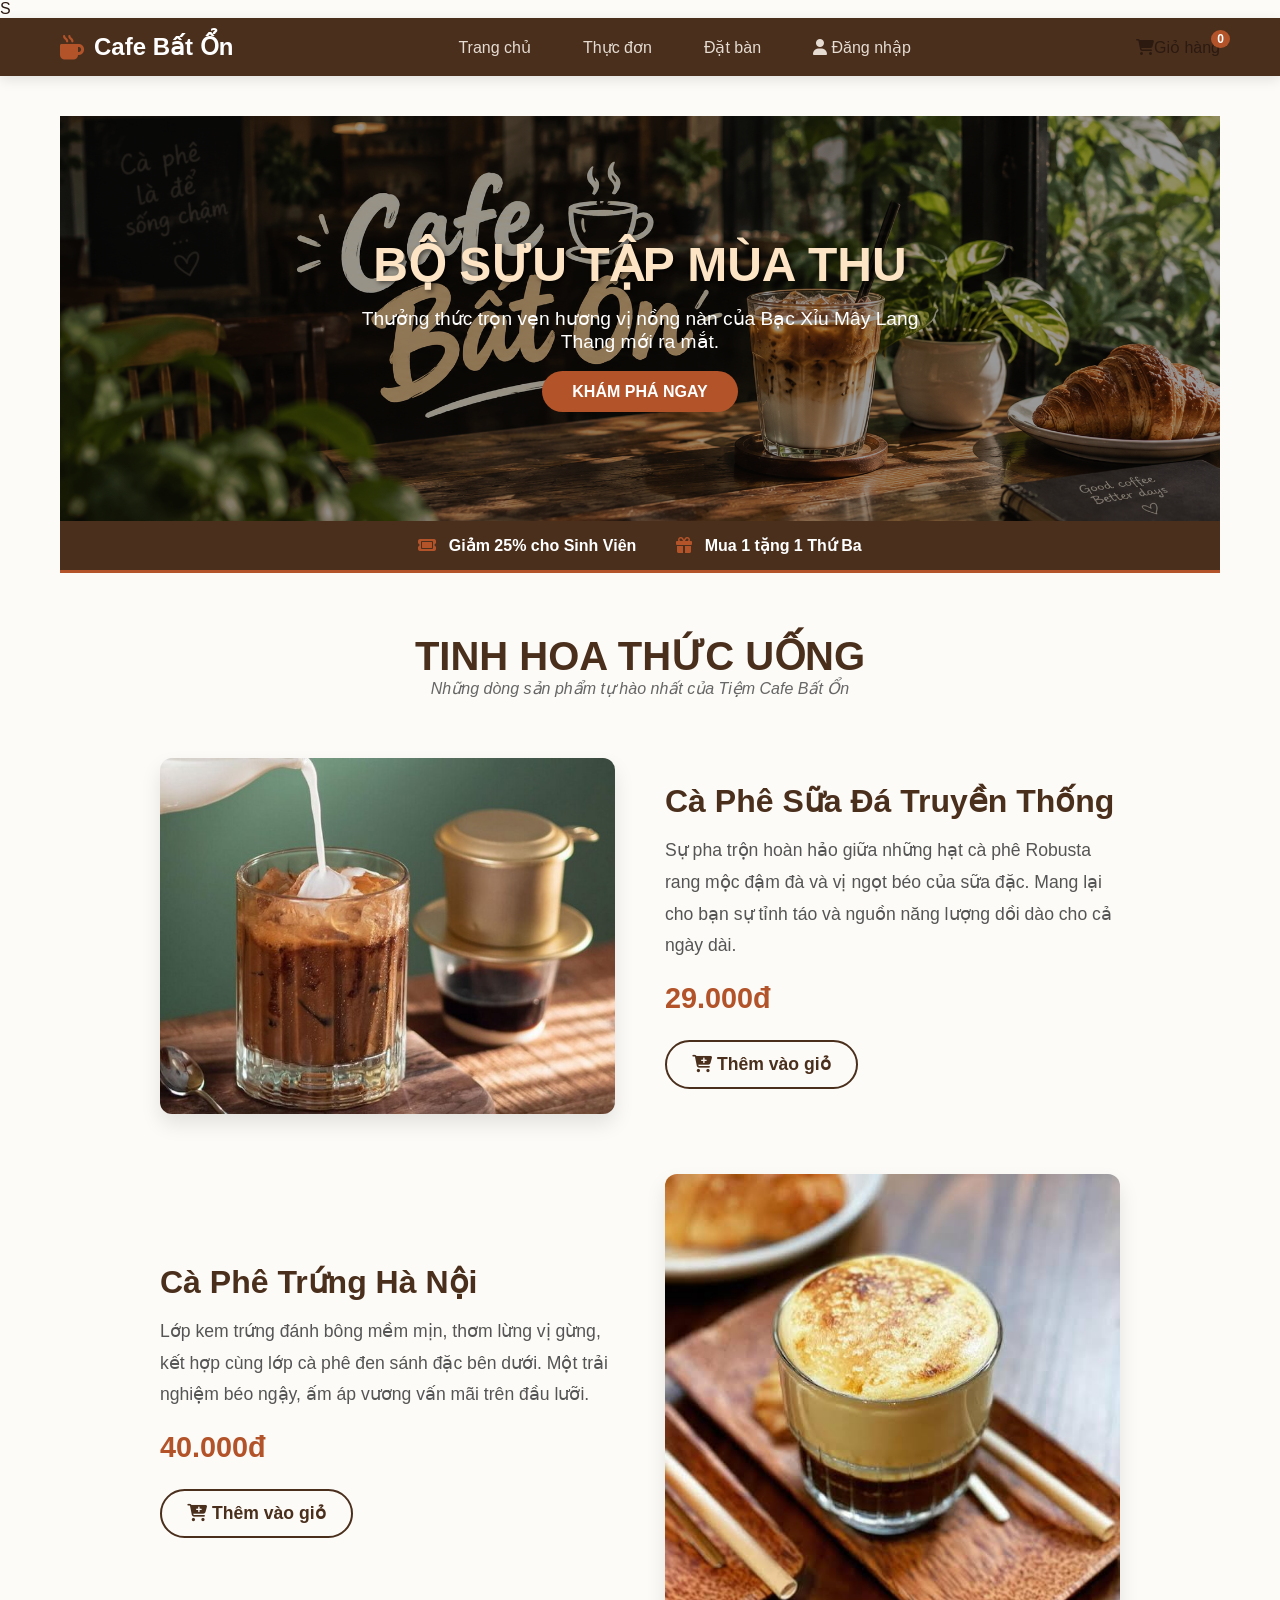
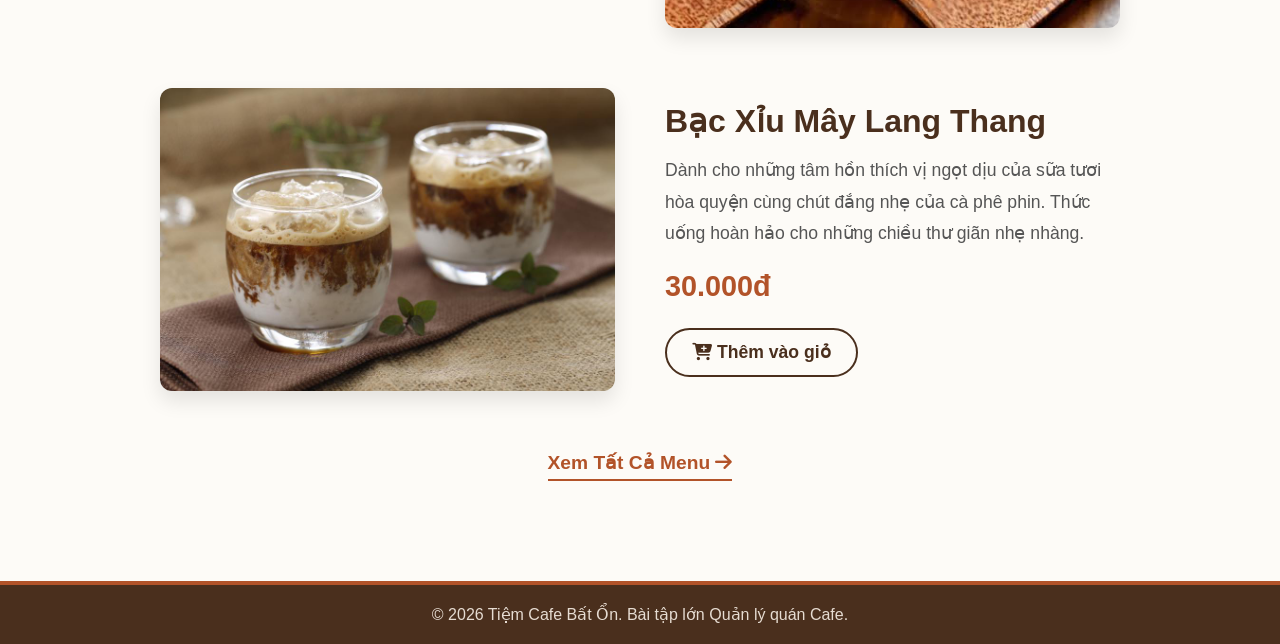
<file: index.html>
S<!DOCTYPE html>
<html lang="vi">
<head>
    <meta charset="UTF-8">
    <meta name="viewport" content="width=device-width, initial-scale=1.0">
    <!-- Đổi tiêu đề cho phù hợp với trang của bạn (VD: Giỏ Hàng - Cafe Bất Ổn) -->
    <title>Trang Của Bạn - Tiệm Cafe Bất Ổn</title>
    
    <!-- Link nhúng icon -->
    <link rel="stylesheet" href="https://cdnjs.cloudflare.com/ajax/libs/font-awesome/6.4.0/css/all.min.css">
    
    <!-- Link file CSS giao diện chung -->
    <link rel="stylesheet" href="css/style.css">
</head>
<body>

   <!-- Cập nhật lại thanh Header cho CẢ 4 TRANG CŨ -->
<header>
    <div class="navbar">
        <a href="index.html" class="logo">
            <i class="fa-solid fa-mug-hot"></i> Cafe Bất Ổn
        </a>
        <nav>
            <ul class="nav-links">
                <li><a href="index.html">Trang chủ</a></li>
                <li><a href="menu.html">Thực đơn</a></li>
                <li><a href="reservation.html">Đặt bàn</a></li>
                <li><a href="login.html"><i class="fa-solid fa-user"></i> Đăng nhập</a></li>
            </ul>
        </nav>
        <div class="cart-icon" onclick="window.location.href='cart.html'">
            <i class="fa-solid fa-cart-shopping"></i> Giỏ hàng 
            <span id="cart-badge" class="cart-badge">0</span>
        </div>
    </div>
</header>
    <main>
        <section class="home-banner showcase-banner">
            <div class="banner-content">
                <h1>BỘ SƯU TẬP MÙA THU</h1>
                <p>Thưởng thức trọn vẹn hương vị nồng nàn của Bạc Xỉu Mây Lang Thang mới ra mắt.</p>
                <a href="menu.html" class="btn-primary">Khám phá ngay</a>
            </div>
        </section>

        <!-- Phần Khuyến Mãi (Giữ lại để đúng yêu cầu đề bài nhưng thiết kế gọn hơn) -->
        <section class="home-promotions mini-promo">
            <div class="promo-container">
                <div class="promo-item">
                    <i class="fa-solid fa-ticket"></i> Giảm 25% cho Sinh Viên
                </div>
                <div class="promo-item">
                    <i class="fa-solid fa-gift"></i> Mua 1 tặng 1 Thứ Ba
                </div>
            </div>
        </section>

        <!-- KHOẢNG KHÔNG GIAN DÀNH RIÊNG ĐỂ GIỚI THIỆU SẢN PHẨM -->
        <section class="home-showcase">
            <div class="section-title">
                <h2>Tinh Hoa Thức Uống</h2>
                <p>Những dòng sản phẩm tự hào nhất của Tiệm Cafe Bất Ổn</p>
            </div>

            <!-- Sản phẩm 1 -->
            <div class="showcase-row">
                <div class="showcase-img">
                    <img src="images/caphesua.jpg" alt="Cà Phê Sữa Đá">
                </div>
                <div class="showcase-info">
                    <h3>Cà Phê Sữa Đá Truyền Thống</h3>
                    <p class="desc">Sự pha trộn hoàn hảo giữa những hạt cà phê Robusta rang mộc đậm đà và vị ngọt béo của sữa đặc. Mang lại cho bạn sự tỉnh táo và nguồn năng lượng dồi dào cho cả ngày dài.</p>
                    <p class="price">29.000đ</p>
                    <button class="btn-add-cart" onclick="alert('Đã thêm Cà Phê Sữa Đá!')">
                        <i class="fa-solid fa-cart-plus"></i> Thêm vào giỏ
                    </button>
                </div>
            </div>

            <!-- Sản phẩm 2 (Đảo ngược vị trí ảnh và chữ cho đẹp mắt) -->
            <div class="showcase-row reverse">
                <div class="showcase-img">
                    <img src="images/caphetrung.jpg" alt="Cà Phê Trứng Hà Nội">
                </div>
                <div class="showcase-info">
                    <h3>Cà Phê Trứng Hà Nội</h3>
                    <p class="desc">Lớp kem trứng đánh bông mềm mịn, thơm lừng vị gừng, kết hợp cùng lớp cà phê đen sánh đặc bên dưới. Một trải nghiệm béo ngậy, ấm áp vương vấn mãi trên đầu lưỡi.</p>
                    <p class="price">40.000đ</p>
                    <button class="btn-add-cart" onclick="alert('Đã thêm Cà Phê Trứng!')">
                        <i class="fa-solid fa-cart-plus"></i> Thêm vào giỏ
                    </button>
                </div>
            </div>

            <!-- Sản phẩm 3 -->
            <div class="showcase-row">
                <div class="showcase-img">
                    <img src="images/bacxiu.jpg" alt="Bạc Xỉu Mây Lang Thang">
                </div>
                <div class="showcase-info">
                    <h3>Bạc Xỉu Mây Lang Thang</h3>
                    <p class="desc">Dành cho những tâm hồn thích vị ngọt dịu của sữa tươi hòa quyện cùng chút đắng nhẹ của cà phê phin. Thức uống hoàn hảo cho những chiều thư giãn nhẹ nhàng.</p>
                    <p class="price">30.000đ</p>
                    <button class="btn-add-cart" onclick="alert('Đã thêm Bạc Xỉu!')">
                        <i class="fa-solid fa-cart-plus"></i> Thêm vào giỏ
                    </button>
                </div>
            </div>
            
            <div style="text-align: center; margin-top: 40px;">
                <a href="menu.html" class="btn-outline">Xem Tất Cả Menu <i class="fa-solid fa-arrow-right"></i></a>
            </div>
        </section>

    <!-- ================= KHU VỰC LÀM VIỆC CỦA TỪNG NGƯỜI ================= -->
    <!-- MỌI NGƯỜI VIẾT CODE HTML CỦA MÌNH VÀO TRONG THẺ MAIN NÀY NHÉ -->
    

    </main>
    <!-- ================= KẾT THÚC KHU VỰC LÀM VIỆC ================= -->


    <!-- ================= FOOTER DÙNG CHUNG (KHÔNG SỬA) ================= -->
    <footer>
        <p>&copy; 2026 Tiệm Cafe Bất Ổn. Bài tập lớn Quản lý quán Cafe.</p>
    </footer>

    <!-- Link file Javascript chung (Bắt buộc để ở cuối thẻ body) -->
    <script src="js/main.js"></script>
</body>
</html>
</file>
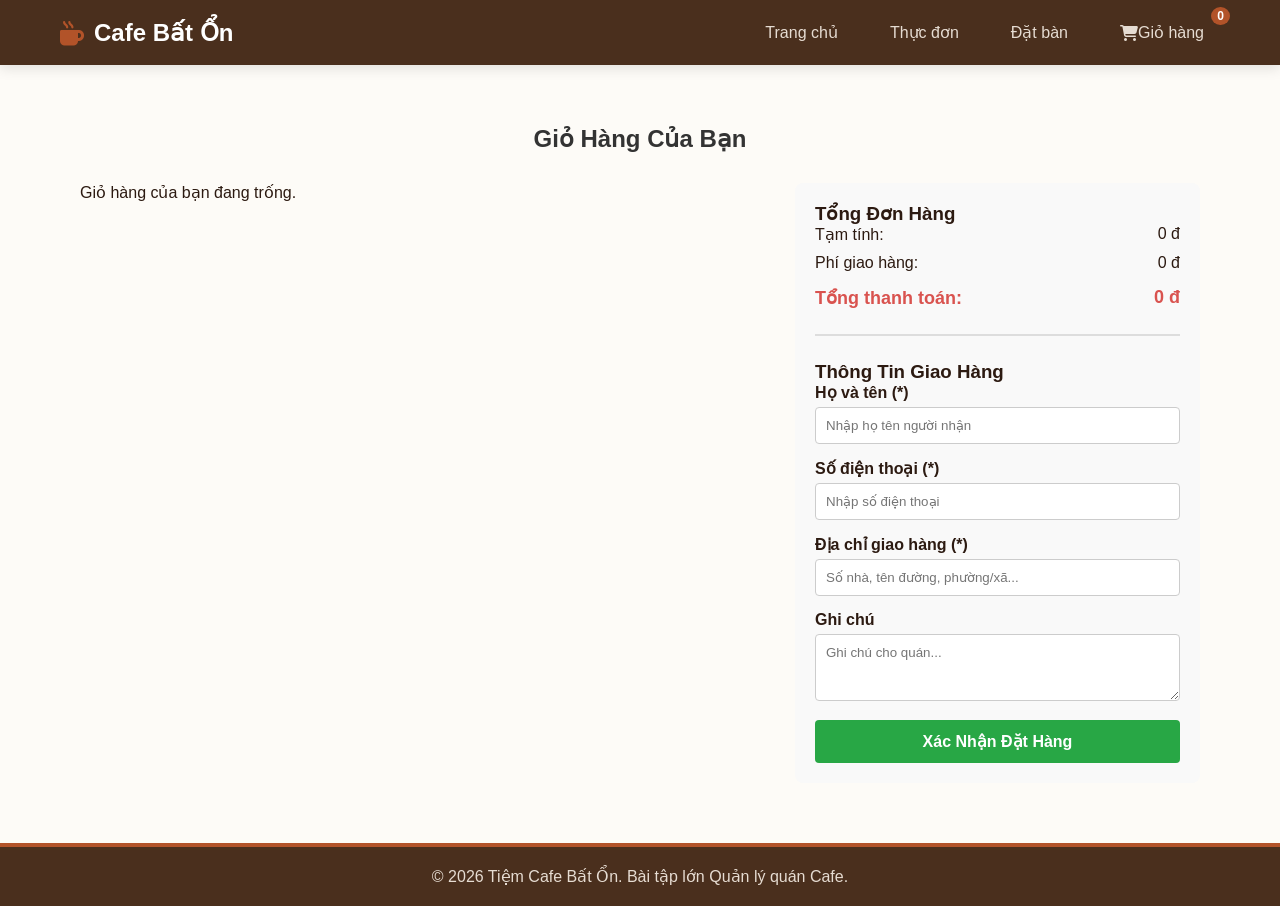
<file: cart.html>
<!DOCTYPE html>
<html lang="vi">
<head>
    <meta charset="UTF-8">
    <meta name="viewport" content="width=device-width, initial-scale=1.0">
    <!-- Đổi tiêu đề cho phù hợp với trang của bạn (VD: Giỏ Hàng - Cafe Bất Ổn) -->
    <title>Giỏ hàng - Tiệm Cafe Bất Ổn</title>
    
    <!-- Link nhúng icon -->
    <link rel="stylesheet" href="https://cdnjs.cloudflare.com/ajax/libs/font-awesome/6.4.0/css/all.min.css">
    
    <!-- Link file CSS giao diện chung -->
    <link rel="stylesheet" href="css/style.css">
</head>
<body>

    <!-- ================= HEADER DÙNG CHUNG ================= -->
    <header>
        <div class="navbar">
            <a href="index.html" class="logo">
                <i class="fa-solid fa-mug-hot"></i> Cafe Bất Ổn
            </a>
            <nav>
                <ul class="nav-links">
                    <li><a href="index.html">Trang chủ</a></li>
                    <li><a href="menu.html">Thực đơn</a></li>
                    <li><a href="reservation.html">Đặt bàn</a></li>
        
                    <li>
                        <a href="cart.html" class="cart-icon">
                            <i class="fa-solid fa-cart-shopping"></i> Giỏ hàng 
                            <span id="cart-badge" class="cart-badge">0</span>
                        </a>
                    </li>
                </ul>
            </nav>
        </div>
    </header>

    <!-- ================= KHU VỰC LÀM VIỆC CỦA TỪNG NGƯỜI ================= -->
    <!-- MỌI NGƯỜI VIẾT CODE HTML CỦA MÌNH VÀO TRONG THẺ MAIN NÀY NHÉ -->
    <main>
        <div class="cart-page-wrapper">
    <h2 class="cart-title">Giỏ Hàng Của Bạn</h2>
    
    <div class="cart-layout">
        <!-- Cột trái: Danh sách sản phẩm -->
        <div class="cart-items-section">
            <div id="cart-items-container">
                <!-- JS sẽ render sản phẩm vào đây -->
            </div>
            <button id="btn-clear-cart" class="btn-danger" style="display: none;" onclick="clearCart()">Xóa toàn bộ giỏ hàng</button>
        </div>

        <!-- Cột phải: Tổng tiền & Form thanh toán -->
        <div class="checkout-section">
            <div class="order-summary">
                <h3>Tổng Đơn Hàng</h3>
                <div class="summary-row">
                    <span>Tạm tính:</span>
                    <span id="subtotal-price">0 đ</span>
                </div>
                <div class="summary-row">
                    <span>Phí giao hàng:</span>
                    <span id="shipping-fee">0 đ</span>
                </div>
                <div class="summary-row total-row">
                    <span>Tổng thanh toán:</span>
                    <span id="final-total">0 đ</span>
                </div>
            </div>

            <div class="checkout-form-container">
                <h3>Thông Tin Giao Hàng</h3>
                <!-- Form thanh toán yêu cầu validate -->
                <form id="checkout-form">
                    <div class="form-group">
                        <label for="cus-name">Họ và tên (*)</label>
                        <input type="text" id="cus-name" placeholder="Nhập họ tên người nhận">
                        <small class="error-text" id="err-name"></small>
                    </div>
                    <div class="form-group">
                        <label for="cus-phone">Số điện thoại (*)</label>
                        <input type="tel" id="cus-phone" placeholder="Nhập số điện thoại">
                        <small class="error-text" id="err-phone"></small>
                    </div>
                    <div class="form-group">
                        <label for="cus-address">Địa chỉ giao hàng (*)</label>
                        <input type="text" id="cus-address" placeholder="Số nhà, tên đường, phường/xã...">
                        <small class="error-text" id="err-address"></small>
                    </div>
                    <div class="form-group">
                        <label for="cus-note">Ghi chú</label>
                        <textarea id="cus-note" rows="3" placeholder="Ghi chú cho quán..."></textarea>
                    </div>
                    <button type="submit" class="btn-submit-order">Xác Nhận Đặt Hàng</button>
                </form>
            </div>
        </div>
    </div>
</div>
    </main>
    <!-- ================= KẾT THÚC KHU VỰC LÀM VIỆC ================= -->


    <!-- ================= FOOTER DÙNG CHUNG (KHÔNG SỬA) ================= -->
    <footer>
        <p>&copy; 2026 Tiệm Cafe Bất Ổn. Bài tập lớn Quản lý quán Cafe.</p>
    </footer>

    <!-- Link file Javascript chung (Bắt buộc để ở cuối thẻ body) -->
   <script src="js/main.js"></script>
</body>
</html>
</file>
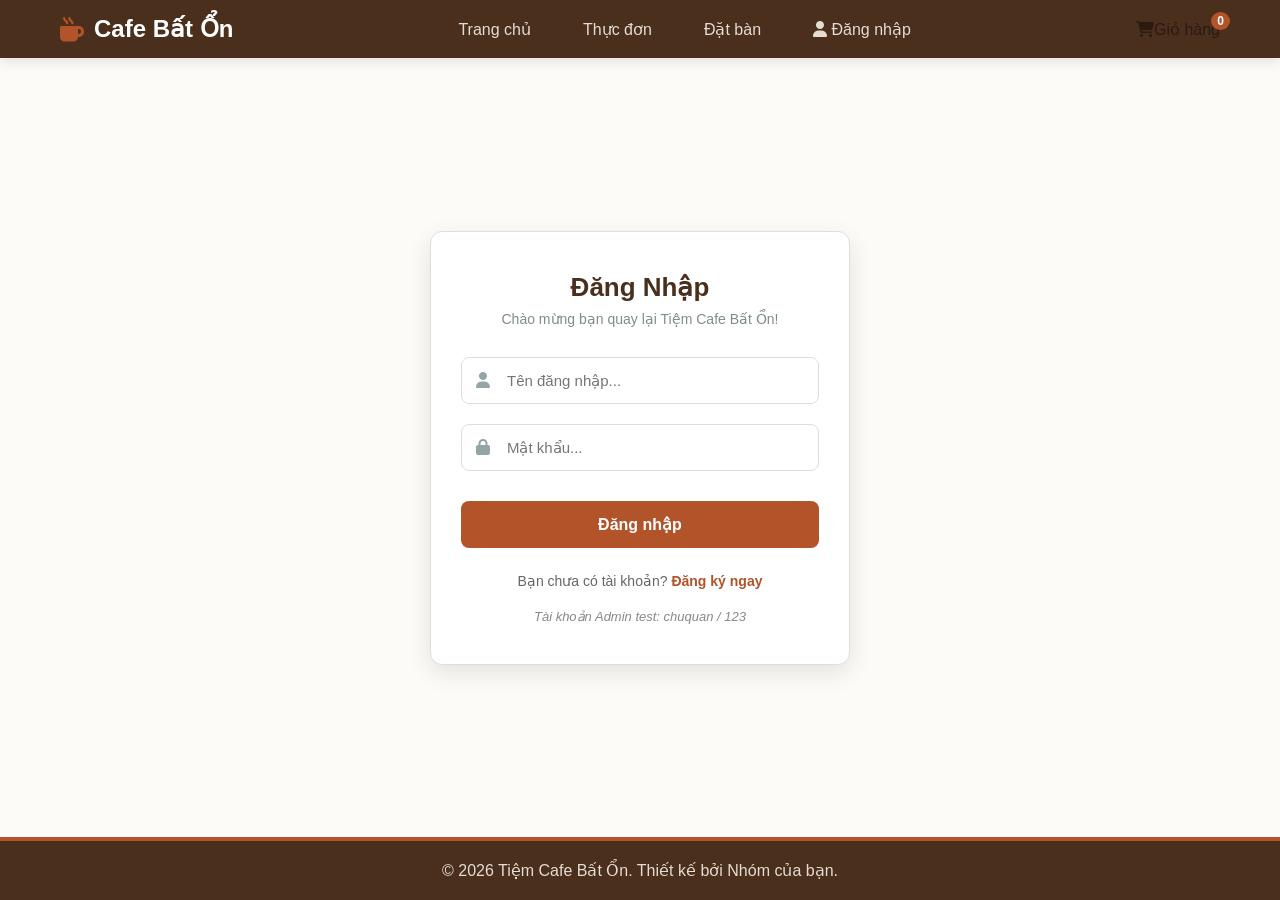
<file: login.html>
<!DOCTYPE html>
<html lang="vi">
<head>
    <meta charset="UTF-8">
    <meta name="viewport" content="width=device-width, initial-scale=1.0">
    <title>Đăng nhập-Tiệm Cafe Bất Ổn</title>
    
    <!-- Nhúng thư viện Icon (FontAwesome) -->
    <link rel="stylesheet" href="https://cdnjs.cloudflare.com/ajax/libs/font-awesome/6.4.0/css/all.min.css">
    
    <!-- Nhúng file CSS của nhóm (Cực kỳ quan trọng) -->
    <link rel="stylesheet" href="css/style.css">
</head>
<body>

    <!-- Cập nhật lại thanh Header cho CẢ 4 TRANG CŨ -->
<header>
    <div class="navbar">
        <a href="index.html" class="logo">
            <i class="fa-solid fa-mug-hot"></i> Cafe Bất Ổn
        </a>
        <nav>
            <ul class="nav-links">
                <li><a href="index.html">Trang chủ</a></li>
                <li><a href="menu.html">Thực đơn</a></li>
                <li><a href="reservation.html">Đặt bàn</a></li>
                <li><a href="login.html"><i class="fa-solid fa-user"></i> Đăng nhập</a></li>
            </ul>
        </nav>
        <div class="cart-icon" onclick="window.location.href='cart.html'">
            <i class="fa-solid fa-cart-shopping"></i> Giỏ hàng 
            <span id="cart-badge" class="cart-badge">0</span>
        </div>
    </div>
</header>
    <!-- ================= NỘI DUNG CHÍNH (CÁC BẠN SẼ CODE VÀO ĐÂY) ================= -->
     <main class="login-wrapper">
        <div class="login-auth-container">
            
            <!-- FORM ĐĂNG NHẬP -->
            <div id="form-login" class="login-auth-form active">
                <div class="login-auth-header">
                    <h2>Đăng Nhập</h2>
                    <p>Chào mừng bạn quay lại Tiệm Cafe Bất Ổn!</p>
                </div>
                <form id="loginForm">
                    <div class="login-input-group">
                        <i class="fa-solid fa-user"></i>
                        <input type="text" id="loginUsername" placeholder="Tên đăng nhập..." required>
                    </div>
                    <div class="login-input-group">
                        <i class="fa-solid fa-lock"></i>
                        <input type="password" id="loginPassword" placeholder="Mật khẩu..." required>
                    </div>
                    <button type="submit" class="login-btn-auth">Đăng nhập</button>
                    
                    <div class="login-auth-switch">
                        <span>Bạn chưa có tài khoản? </span>
                        <a href="#" id="switchToRegister">Đăng ký ngay</a>
                    </div>
                </form>
                
                <!-- Gợi ý test cho hội đồng chấm điểm -->
                <div style="margin-top:20px; font-size: 13px; color: #888; text-align:center;">
                    <i>Tài khoản Admin test: chuquan / 123</i>
                </div>
            </div>

            <!-- FORM ĐĂNG KÝ (Mặc định ẩn) -->
            <div id="form-register" class="login-auth-form" style="display: none;">
                <div class="login-auth-header">
                    <h2>Đăng Ký Mới</h2>
                    <p>Tạo tài khoản để đặt bàn và tích điểm</p>
                </div>
                <form id="registerForm">
                    <div class="login-input-group">
                        <i class="fa-solid fa-address-card"></i>
                        <input type="text" id="regFullName" placeholder="Họ và tên..." required>
                    </div>
                    <div class="login-input-group">
                        <i class="fa-solid fa-user"></i>
                        <input type="text" id="regUsername" placeholder="Tên đăng nhập..." required>
                    </div>
                    <div class="login-input-group">
                        <i class=" fa-solid fa-lock"></i>
                        <input type="password" id="regPassword" placeholder="Mật khẩu..." required>
                    </div>
                    <button type="submit" class="login-btn-auth">Tạo tài khoản</button>

                    <div class="login-auth-switch">
                        <span>Đã có tài khoản? </span>
                        <a href="#" id="switchToLogin">Đăng nhập</a>
                    </div>
                </form>
            </div>

        </div>

    </main>

    <!-- ================= CHÂN TRANG (DÙNG CHUNG) ================= -->
    <footer class="global-footer">
        <div class="footer-content">
            <p>&copy; 2026 Tiệm Cafe Bất Ổn. Thiết kế bởi Nhóm của bạn.</p>
        </div>
    </footer>

    <!-- Nhúng file Javascript của nhóm -->
    <script src="js/main.js"></script>
</body>
</html>
</file>
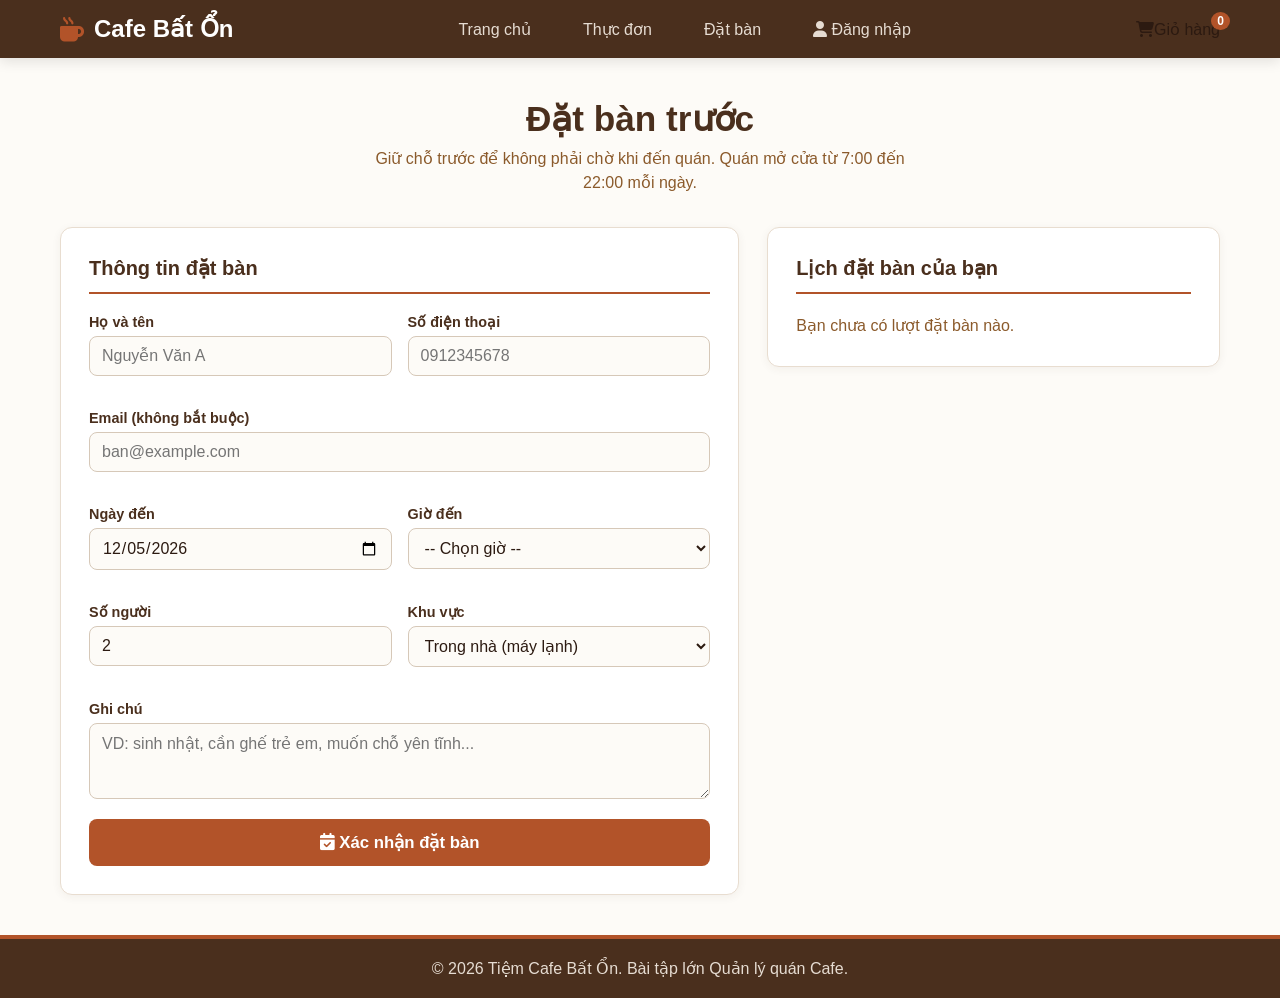
<file: reservation.html>
<!DOCTYPE html>
<html lang="vi">
<head>
    <meta charset="UTF-8">
    <meta name="viewport" content="width=device-width, initial-scale=1.0">
    <title>Đặt Bàn - Tiệm Cafe Bất Ổn</title>

    <!-- Link nhúng icon -->
    <link rel="stylesheet" href="https://cdnjs.cloudflare.com/ajax/libs/font-awesome/6.4.0/css/all.min.css">

    <!-- Link file CSS giao diện chung -->
    <link rel="stylesheet" href="css/style.css">
</head>
<body>

    <!-- Cập nhật lại thanh Header cho CẢ 4 TRANG CŨ -->
<header>
    <div class="navbar">
        <a href="index.html" class="logo">
            <i class="fa-solid fa-mug-hot"></i> Cafe Bất Ổn
        </a>
        <nav>
            <ul class="nav-links">
                <li><a href="index.html">Trang chủ</a></li>
                <li><a href="menu.html">Thực đơn</a></li>
                <li><a href="reservation.html">Đặt bàn</a></li>
                <li><a href="login.html"><i class="fa-solid fa-user"></i> Đăng nhập</a></li>
            </ul>
        </nav>
        <div class="cart-icon" onclick="window.location.href='cart.html'">
            <i class="fa-solid fa-cart-shopping"></i> Giỏ hàng 
            <span id="cart-badge" class="cart-badge">0</span>
        </div>
    </div>
</header>

    <!-- ================= KHU VỰC LÀM VIỆC: TRANG ĐẶT BÀN ================= -->
    <main>
        <div class="rsv-intro">
            <h1>Đặt bàn trước</h1>
            <p>Giữ chỗ trước để không phải chờ khi đến quán. Quán mở cửa từ 7:00 đến 22:00 mỗi ngày.</p>
        </div>

        <div class="rsv-layout">
            <!-- Form đặt bàn -->
            <section class="rsv-card">
                <h2>Thông tin đặt bàn</h2>

                <form id="reservation-form" novalidate>
                    <div class="rsv-row">
                        <div class="rsv-field">
                            <label for="rsv-name">Họ và tên</label>
                            <input type="text" id="rsv-name" name="name" placeholder="Nguyễn Văn A" autocomplete="name">
                            <small class="rsv-error" id="err-name"></small>
                        </div>
                        <div class="rsv-field">
                            <label for="rsv-phone">Số điện thoại</label>
                            <input type="tel" id="rsv-phone" name="phone" placeholder="0912345678" autocomplete="tel">
                            <small class="rsv-error" id="err-phone"></small>
                        </div>
                    </div>

                    <div class="rsv-field">
                        <label for="rsv-email">Email (không bắt buộc)</label>
                        <input type="email" id="rsv-email" name="email" placeholder="ban@example.com" autocomplete="email">
                        <small class="rsv-error" id="err-email"></small>
                    </div>

                    <div class="rsv-row">
                        <div class="rsv-field">
                            <label for="rsv-date">Ngày đến</label>
                            <input type="date" id="rsv-date" name="date">
                            <small class="rsv-error" id="err-date"></small>
                        </div>
                        <div class="rsv-field">
                            <label for="rsv-time">Giờ đến</label>
                            <select id="rsv-time" name="time">
                                <option value="">-- Chọn giờ --</option>
                            </select>
                            <small class="rsv-error" id="err-time"></small>
                        </div>
                    </div>

                    <div class="rsv-row">
                        <div class="rsv-field">
                            <label for="rsv-guests">Số người</label>
                            <input type="number" id="rsv-guests" name="guests" min="1" max="20" value="2">
                            <small class="rsv-error" id="err-guests"></small>
                        </div>
                        <div class="rsv-field">
                            <label for="rsv-area">Khu vực</label>
                            <select id="rsv-area" name="area">
                                <option value="Trong nhà">Trong nhà (máy lạnh)</option>
                                <option value="Ngoài trời">Ngoài trời / sân vườn</option>
                                <option value="Phòng riêng">Phòng riêng (từ 6 người)</option>
                            </select>
                            <small class="rsv-error" id="err-area"></small>
                        </div>
                    </div>

                    <div class="rsv-field">
                        <label for="rsv-note">Ghi chú</label>
                        <textarea id="rsv-note" name="note" rows="3" placeholder="VD: sinh nhật, cần ghế trẻ em, muốn chỗ yên tĩnh..."></textarea>
                    </div>

                    <button type="submit" class="rsv-btn">
                        <i class="fa-solid fa-calendar-check"></i> Xác nhận đặt bàn
                    </button>
                </form>

                <!-- Thông báo thành công (ẩn cho đến khi đặt xong) -->
                <div id="rsv-success" class="rsv-success" hidden>
                    <i class="fa-solid fa-circle-check"></i>
                    <div>
                        <strong>Đặt bàn thành công!</strong>
                        <p id="rsv-success-text"></p>
                    </div>
                </div>
            </section>

            <!-- Danh sách các lượt đặt bàn đã tạo -->
            <aside class="rsv-card">
                <h2>Lịch đặt bàn của bạn</h2>
                <p id="rsv-empty" class="rsv-empty">Bạn chưa có lượt đặt bàn nào.</p>
                <ul id="rsv-list" class="rsv-list"></ul>
            </aside>
        </div>
    </main>
    <!-- ================= KẾT THÚC KHU VỰC LÀM VIỆC ================= -->


    <!-- ================= FOOTER DÙNG CHUNG (KHÔNG SỬA) ================= -->
    <footer>
        <p>&copy; 2026 Tiệm Cafe Bất Ổn. Bài tập lớn Quản lý quán Cafe.</p>
    </footer>

    <!-- Link file Javascript chung (Bắt buộc để ở cuối thẻ body) -->
    <script src="js/main.js"></script>
</body>
</html>
</file>
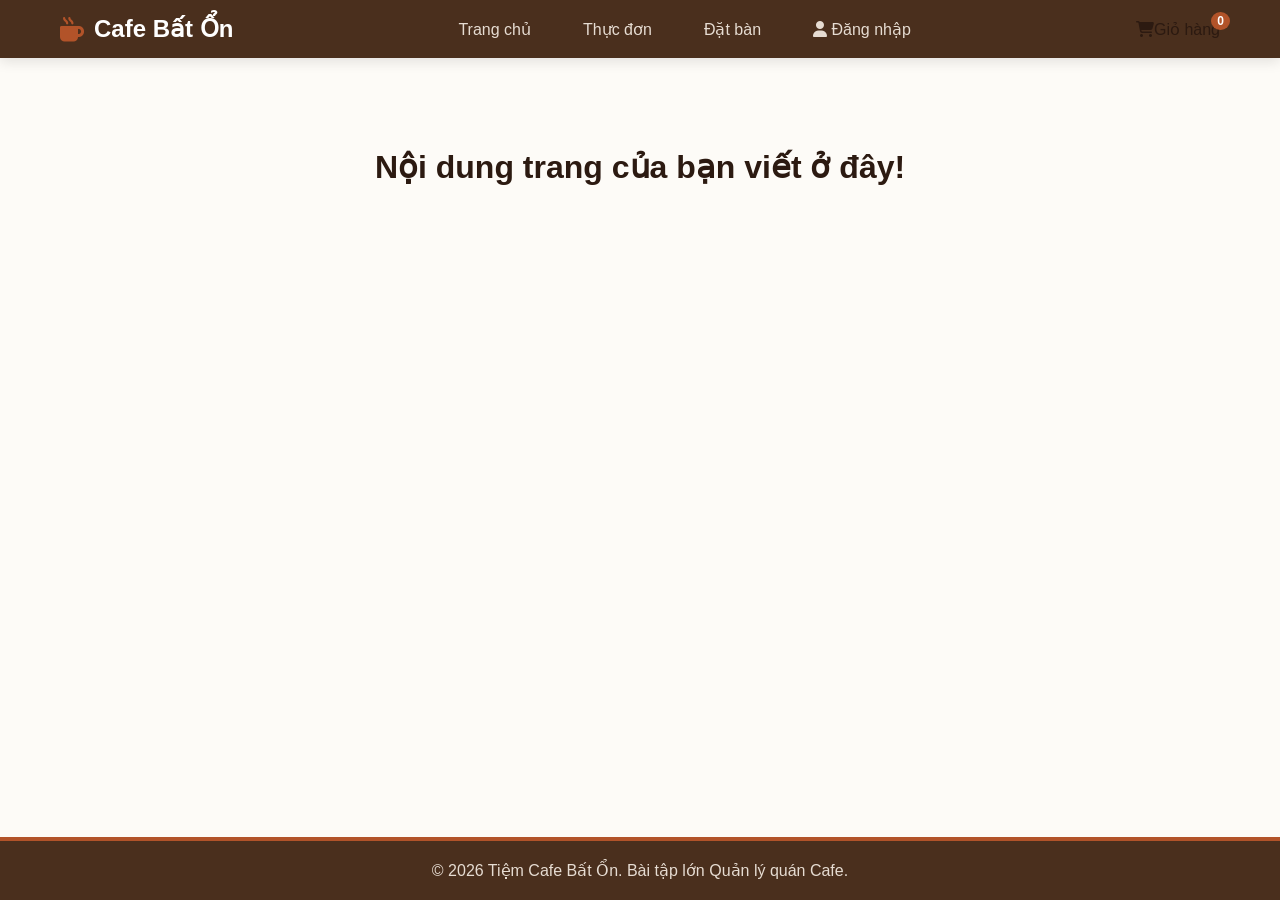
<file: template.html>
<!DOCTYPE html>
<html lang="vi">
<head>
    <meta charset="UTF-8">
    <meta name="viewport" content="width=device-width, initial-scale=1.0">
    <!-- Đổi tiêu đề cho phù hợp với trang của bạn (VD: Giỏ Hàng - Cafe Bất Ổn) -->
    <title>Trang Của Bạn - Tiệm Cafe Bất Ổn</title>
    
    <!-- Link nhúng icon -->
    <link rel="stylesheet" href="https://cdnjs.cloudflare.com/ajax/libs/font-awesome/6.4.0/css/all.min.css">
    
    <!-- Link file CSS giao diện chung -->
    <link rel="stylesheet" href="css/style.css">
</head>
<body>

    <!-- Cập nhật lại thanh Header cho CẢ 4 TRANG CŨ -->
<header>
    <div class="navbar">
        <a href="index.html" class="logo">
            <i class="fa-solid fa-mug-hot"></i> Cafe Bất Ổn
        </a>
        <nav>
            <ul class="nav-links">
                <li><a href="index.html">Trang chủ</a></li>
                <li><a href="menu.html">Thực đơn</a></li>
                <li><a href="reservation.html">Đặt bàn</a></li>
                <li><a href="login.html"><i class="fa-solid fa-user"></i> Đăng nhập</a></li>
            </ul>
        </nav>
        <div class="cart-icon" onclick="window.location.href='cart.html'">
            <i class="fa-solid fa-cart-shopping"></i> Giỏ hàng 
            <span id="cart-badge" class="cart-badge">0</span>
        </div>
    </div>
</header>
    <!-- ================= KHU VỰC LÀM VIỆC CỦA TỪNG NGƯỜI ================= -->
    <!-- MỌI NGƯỜI VIẾT CODE HTML CỦA MÌNH VÀO TRONG THẺ MAIN NÀY NHÉ -->
    <main>
        
        <h1 style="text-align: center; margin-top: 50px;">Nội dung trang của bạn viết ở đây!</h1>
        <!-- Xóa thẻ h1 này đi và bắt đầu thêm div, section, form, table... của bạn -->

    </main>
    <!-- ================= KẾT THÚC KHU VỰC LÀM VIỆC ================= -->


    <!-- ================= FOOTER DÙNG CHUNG (KHÔNG SỬA) ================= -->
    <footer>
        <p>&copy; 2026 Tiệm Cafe Bất Ổn. Bài tập lớn Quản lý quán Cafe.</p>
    </footer>

    <!-- Link file Javascript chung (Bắt buộc để ở cuối thẻ body) -->
    <script src="js/main.js"></script>
</body>
</html>
</file>
<file: css/style.css>
/* ================= 1. KHUNG CHUNG (DÙNG CHO TẤT CẢ CÁC TRANG) ================= */
:root {
    --primary-color: #4A2F1D;
    --secondary-color: #8B5A2B;
    --accent-color: #B25329;
    --bg-color: #FDFBF7;
    --text-dark: #2C1A11;
    --transition: all 0.3s ease;
}

* {
    margin: 0;
    padding: 0;
    box-sizing: border-box;
    font-family: 'Segoe UI', Arial, sans-serif;
}

body {
    background-color: var(--bg-color);
    color: var(--text-dark);
    display: flex;
    flex-direction: column;
    min-height: 100vh; 
}

header {
    background-color: var(--primary-color);
    position: sticky;
    top: 0;
    z-index: 1000;
    box-shadow: 0 4px 12px rgba(0, 0, 0, 0.1);
}

.navbar {
    max-width: 1200px;
    margin: 0 auto;
    padding: 15px 20px;
    display: flex;
    justify-content: space-between;
    align-items: center;
}

.logo {
    font-size: 1.5rem;
    font-weight: bold;
    color: #FFF;
    text-decoration: none;
    display: flex;
    align-items: center;
    gap: 10px;
}

.logo i { color: var(--accent-color); }

.nav-links {
    list-style: none;
    display: flex;
    gap: 20px;
    align-items: center;
}

.nav-links a {
    color: #E6DCD2;
    text-decoration: none;
    font-weight: 500;
    padding: 8px 16px;
    border-radius: 20px;
    transition: var(--transition);
}

.nav-links a:hover {
    color: #FFF;
    background-color: rgba(255, 255, 255, 0.1);
}

.cart-icon {
    position: relative;
    display: flex;
    align-items: center;
}

.cart-badge {
    background-color: var(--accent-color);
    color: white;
    font-size: 0.75rem;
    font-weight: bold;
    padding: 2px 6px;
    border-radius: 50%;
    position: absolute;
    top: -8px;
    right: -10px;
}

main {
    flex: 1;
    max-width: 1200px;
    width: 100%;
    margin: 0 auto;
    padding: 40px 20px;
}

footer {
    background-color: var(--primary-color);
    color: #E6DCD2;
    text-align: center;
    padding: 20px;
    border-top: 4px solid var(--accent-color);
}

@media (max-width: 768px) {
    .navbar { flex-direction: column; gap: 15px; }
    .nav-links { flex-wrap: wrap; justify-content: center; gap: 10px; }
}

/* ================= 2. CSS TRANG CHỦ (index.html) ================= */
.showcase-banner {
    background-image: url('../images/banner1.png'); 
    background-size: cover;
    background-position: center;
    padding: 120px 20px;
    text-align: center;
    position: relative;
}

.showcase-banner::before {
    content: "";
    position: absolute;
    top: 0; left: 0; right: 0; bottom: 0;
    background: rgba(0, 0, 0, 0.4);
}

.banner-content {
    position: relative;
    z-index: 1;
    color: white;
    max-width: 600px;
    margin: 0 auto;
}

.banner-content h1 {
    font-size: 3rem;
    color: #fce4c4;
    text-transform: uppercase;
    margin-bottom: 15px;
    text-shadow: 2px 2px 4px rgba(0,0,0,0.5);
}

.banner-content p {
    font-size: 1.2rem;
    margin-bottom: 30px;
}

.btn-primary {
    background-color: var(--accent-color);
    color: white;
    padding: 12px 30px;
    text-decoration: none;
    font-weight: bold;
    border-radius: 30px;
    text-transform: uppercase;
    transition: var(--transition);
}

.btn-primary:hover {
    background-color: #92401c;
}

.mini-promo {
    background-color: var(--primary-color);
    padding: 15px 0;
    border-bottom: 3px solid var(--accent-color);
}

.mini-promo .promo-container {
    display: flex;
    justify-content: center;
    gap: 40px;
    color: #fff;
    font-weight: bold;
}

.mini-promo i {
    color: var(--accent-color);
    margin-right: 8px;
}

.home-showcase {
    padding: 60px 20px;
    max-width: 1000px;
    margin: 0 auto;
}

.section-title {
    text-align: center;
    margin-bottom: 60px;
}

.section-title h2 {
    color: var(--primary-color);
    font-size: 2.5rem;
    text-transform: uppercase;
}

.section-title p {
    color: #666;
    font-style: italic;
}

.showcase-row {
    display: flex;
    align-items: center;
    gap: 50px;
    margin-bottom: 60px;
}

.showcase-row.reverse {
    flex-direction: row-reverse;
}

.showcase-img {
    flex: 1;
    border-radius: 12px;
    overflow: hidden;
    box-shadow: 0 10px 20px rgba(0,0,0,0.1);
}

.showcase-img img {
    width: 100%;
    height: auto;
    display: block;
    transition: transform 0.5s ease;
}

.showcase-img:hover img {
    transform: scale(1.05);
}

.showcase-info {
    flex: 1;
}

.showcase-info h3 {
    font-size: 2rem;
    color: var(--primary-color);
    margin-bottom: 15px;
}

.showcase-info .desc {
    color: #555;
    line-height: 1.8;
    margin-bottom: 20px;
    font-size: 1.1rem;
}

.showcase-info .price {
    font-size: 1.8rem;
    color: var(--accent-color);
    font-weight: bold;
    margin-bottom: 25px;
}

.btn-add-cart {
    background: transparent;
    color: var(--primary-color);
    border: 2px solid var(--primary-color);
    padding: 12px 25px;
    border-radius: 30px;
    font-size: 1.1rem;
    font-weight: bold;
    cursor: pointer;
    transition: var(--transition);
}

.btn-add-cart:hover {
    background: var(--primary-color);
    color: white;
}

.btn-outline {
    display: inline-block;
    color: var(--accent-color);
    text-decoration: none;
    font-weight: bold;
    font-size: 1.2rem;
    border-bottom: 2px solid var(--accent-color);
    padding-bottom: 5px;
    transition: color 0.3s;
}

.btn-outline:hover {
    color: var(--primary-color);
    border-color: var(--primary-color);
}

@media (max-width: 768px) {
    .showcase-row, .showcase-row.reverse {
        flex-direction: column;
        gap: 20px;
        text-align: center;
    }
    .mini-promo .promo-container {
        flex-direction: column;
        align-items: center;
        gap: 10px;
    }
}

/* ================= 3. CSS TRANG THỰC ĐƠN (menu.html) ================= */
.menu-title-section {
    text-align: center;
    margin-bottom: 40px;
}

.menu-title-section h1 {
    font-size: 2.5rem;
    color: var(--primary-color);
    margin-bottom: 12px;
}

.controls-row {
    display: flex;
    justify-content: space-between;
    align-items: center;
    flex-wrap: wrap;
    gap: 20px;
    margin-bottom: 35px;
}

.filters-group {
    display: flex;
    gap: 10px;
    flex-wrap: wrap;
}

.filter-btn {
    background: #FFF;
    border: 1.5px solid #E6DED5;
    color: var(--secondary-color);
    padding: 10px 22px;
    border-radius: 25px;
    font-weight: 600;
    cursor: pointer;
    transition: var(--transition);
}

.filter-btn:hover, .filter-btn.active {
    background-color: var(--primary-color);
    border-color: var(--primary-color);
    color: #FFF;
}

.search-box {
    position: relative;
    width: 100%;
    max-width: 300px;
}

.search-box i {
    position: absolute;
    left: 15px;
    top: 50%;
    transform: translateY(-50%);
    color: #A09085;
}

.search-box input {
    width: 100%;
    padding: 12px 20px 12px 45px;
    border: 1.5px solid #E6DED5;
    border-radius: 30px;
    outline: none;
    transition: var(--transition);
}

.search-box input:focus {
    border-color: var(--accent-color);
}

.products-grid {
    display: grid;
    grid-template-columns: repeat(auto-fill, minmax(250px, 1fr));
    gap: 30px;
}

.product-card {
    background: #FFF;
    border-radius: 16px;
    overflow: hidden;
    box-shadow: 0 4px 15px rgba(0,0,0,0.05);
    transition: var(--transition);
    display: flex;
    flex-direction: column;
}

.product-card:hover {
    transform: translateY(-5px);
    box-shadow: 0 8px 25px rgba(0,0,0,0.1);
}

.img-container {
    height: 220px;
    overflow: hidden;
}

.product-img {
    width: 100%;
    height: 100%;
    object-fit: cover;
    transition: transform 0.5s;
}

.product-card:hover .product-img {
    transform: scale(1.08);
}

.card-body {
    padding: 20px;
    display: flex;
    flex-direction: column;
    flex-grow: 1;
}

.product-title {
    font-size: 1.1rem;
    color: var(--primary-color);
    margin-bottom: 5px;
}

.product-price {
    font-size: 1.15rem;
    color: var(--accent-color);
    font-weight: bold;
    margin-bottom: 15px;
}

.add-btn {
    width: 100%;
    padding: 10px;
    background-color: var(--primary-color);
    color: #FFF;
    border: none;
    border-radius: 8px;
    font-weight: 600;
    cursor: pointer;
    margin-top: auto;
    transition: var(--transition);
}

.add-btn:hover {
    background-color: var(--accent-color);
}

.toast-container {
    position: fixed;
    bottom: 20px;
    right: 20px;
    z-index: 1100;
}

.toast-msg {
    background: #2E7D32;
    color: white;
    padding: 15px 25px;
    border-radius: 8px;
    margin-top: 10px;
    box-shadow: 0 5px 15px rgba(0,0,0,0.2);
    animation: slideInRight 0.3s forwards;
}

@keyframes slideInRight {
    from { transform: translateX(100%); opacity: 0; }
    to { transform: translateX(0); opacity: 1; }
}

/* ================= 4. CSS TRANG ĐẶT BÀN (reservation.html) ================= */
.rsv-intro {
    text-align: center;
    margin-bottom: 32px;
}

.rsv-intro h1 {
    color: var(--primary-color);
    font-size: 2.2rem;
    margin-bottom: 8px;
}

.rsv-intro p {
    color: var(--secondary-color);
    max-width: 560px;
    margin: 0 auto;
    line-height: 1.5;
}

.rsv-layout {
    display: grid;
    grid-template-columns: 3fr 2fr;
    gap: 28px;
    align-items: start;
}

.rsv-card {
    background: #FFF;
    border: 1px solid #E8DDD0;
    border-radius: 12px;
    padding: 28px;
    box-shadow: 0 2px 10px rgba(74, 47, 29, 0.06);
}

.rsv-card h2 {
    color: var(--primary-color);
    font-size: 1.25rem;
    margin-bottom: 20px;
    padding-bottom: 12px;
    border-bottom: 2px solid var(--accent-color);
}

.rsv-row {
    display: grid;
    grid-template-columns: 1fr 1fr;
    gap: 16px;
}

.rsv-field {
    margin-bottom: 16px;
}

.rsv-field label {
    display: block;
    font-weight: 600;
    font-size: 0.9rem;
    margin-bottom: 6px;
    color: var(--primary-color);
}

.rsv-field input,
.rsv-field select,
.rsv-field textarea {
    width: 100%;
    padding: 10px 12px;
    border: 1px solid #D6C8B8;
    border-radius: 8px;
    background: var(--bg-color);
    color: var(--text-dark);
    font-size: 1rem;
    transition: var(--transition);
}

.rsv-field textarea { resize: vertical; }

.rsv-field input:focus,
.rsv-field select:focus,
.rsv-field textarea:focus {
    outline: none;
    border-color: var(--accent-color);
    box-shadow: 0 0 0 3px rgba(178, 83, 41, 0.2);
}

.rsv-field.has-error input,
.rsv-field.has-error select {
    border-color: #C0392B;
}

.rsv-error {
    display: block;
    min-height: 1.1em;
    margin-top: 4px;
    font-size: 0.8rem;
    color: #C0392B;
}

.rsv-btn {
    width: 100%;
    padding: 13px;
    border: none;
    border-radius: 8px;
    background: var(--accent-color);
    color: #FFF;
    font-size: 1.05rem;
    font-weight: 600;
    cursor: pointer;
    transition: var(--transition);
}

.rsv-btn:hover { background: var(--secondary-color); }
.rsv-btn:focus-visible { outline: 3px solid var(--primary-color); outline-offset: 2px; }

.rsv-success {
    display: flex;
    gap: 14px;
    align-items: flex-start;
    margin-top: 20px;
    padding: 16px;
    border-radius: 8px;
    background: #EAF5EA;
    border: 1px solid #9CCB9C;
    color: #2D5A2D;
}

.rsv-success[hidden] { display: none; }
.rsv-success i { font-size: 1.6rem; margin-top: 2px; }
.rsv-success p { margin-top: 4px; line-height: 1.5; }

.rsv-empty {
    color: var(--secondary-color);
    line-height: 1.5;
}

.rsv-list {
    list-style: none;
    display: flex;
    flex-direction: column;
    gap: 12px;
}

.rsv-item {
    border: 1px solid #E8DDD0;
    border-left: 4px solid var(--accent-color);
    border-radius: 8px;
    padding: 12px 14px;
    background: var(--bg-color);
}

.rsv-item.cancelled {
    border-left-color: #A9A9A9;
    opacity: 0.65;
}

.rsv-item-top {
    display: flex;
    justify-content: space-between;
    align-items: center;
    gap: 8px;
    margin-bottom: 6px;
}

.rsv-code { font-weight: 700; color: var(--primary-color); }

.rsv-status {
    font-size: 0.75rem;
    font-weight: 600;
    padding: 2px 10px;
    border-radius: 12px;
    background: #FFF1DC;
    color: var(--accent-color);
}

.rsv-item.cancelled .rsv-status { background: #EEE; color: #666; }

.rsv-item p {
    font-size: 0.9rem;
    line-height: 1.5;
}

.rsv-cancel {
    margin-top: 8px;
    padding: 4px 12px;
    border: 1px solid #C0392B;
    border-radius: 6px;
    background: transparent;
    color: #C0392B;
    font-size: 0.85rem;
    cursor: pointer;
    transition: var(--transition);
}

.rsv-cancel:hover { background: #C0392B; color: #FFF; }

@media (max-width: 900px) {
    .rsv-layout { grid-template-columns: 1fr; }
}

@media (max-width: 520px) {
    .rsv-row { grid-template-columns: 1fr; gap: 0; }
    .rsv-card { padding: 20px; }
}
/* ================= 5. CSS TRANG GIỎ HÀNG (cart.html) ================= */
.cart-page-wrapper {
    max-width: 1200px;
    margin: 0 auto;
    padding: 20px;
    font-family: Arial, sans-serif;
}

.cart-title {
    text-align: center;
    margin-bottom: 30px;
    color: #333;
}

.cart-layout {
    display: flex;
    flex-wrap: wrap;
    gap: 30px;
}

/* Phần danh sách sản phẩm */
.cart-items-section {
    flex: 1 1 60%;
}

.cart-item {
    display: flex;
    align-items: center;
    border-bottom: 1px solid #eee;
    padding: 15px 0;
    gap: 15px;
}

.cart-item img {
    width: 80px;
    height: 80px;
    object-fit: cover;
    border-radius: 8px;
}

.item-details {
    flex: 1;
}

.item-details h4 {
    margin: 0 0 5px 0;
}

.item-price {
    color: #d9534f;
    font-weight: bold;
}

.quantity-controls {
    display: flex;
    align-items: center;
    gap: 10px;
}

.quantity-controls button {
    width: 30px;
    height: 30px;
    border: 1px solid #ccc;
    background: #fff;
    cursor: pointer;
}

.btn-remove {
    background: #dc3545;
    color: white;
    border: none;
    padding: 8px 12px;
    border-radius: 4px;
    cursor: pointer;
}

.btn-danger {
    margin-top: 20px;
    background: #dc3545;
    color: white;
    border: none;
    padding: 10px 15px;
    cursor: pointer;
    border-radius: 4px;
}

/* Phần form thanh toán */
.checkout-section {
    flex: 1 1 35%;
    background: #f9f9f9;
    padding: 20px;
    border-radius: 8px;
    height: fit-content;
}

.order-summary {
    margin-bottom: 25px;
    border-bottom: 2px solid #ddd;
    padding-bottom: 15px;
}

.summary-row {
    display: flex;
    justify-content: space-between;
    margin-bottom: 10px;
}

.total-row {
    font-size: 18px;
    font-weight: bold;
    color: #d9534f;
    margin-top: 15px;
}

.form-group {
    margin-bottom: 15px;
}

.form-group label {
    display: block;
    margin-bottom: 5px;
    font-weight: bold;
}

.form-group input, .form-group textarea {
    width: 100%;
    padding: 10px;
    border: 1px solid #ccc;
    border-radius: 4px;
    box-sizing: border-box;
}

.error-text {
    color: red;
    font-size: 12px;
    display: block;
    margin-top: 5px;
}

.btn-submit-order {
    width: 100%;
    padding: 12px;
    background: #28a745;
    color: white;
    border: none;
    font-size: 16px;
    font-weight: bold;
    border-radius: 4px;
    cursor: pointer;
}

.btn-submit-order:hover {
    background: #218838;
}

/* Responsive cho điện thoại */
@media (max-width: 768px) {
    .cart-layout {
        flex-direction: column;
    }
}
/* ================= 6. CSS TRANG ĐĂNG NHẬP (login.html) ================= */
.login-wrapper {
    display: flex;
    justify-content: center;
    align-items: center;
    min-height: calc(100vh - 180px);
    padding: 40px 20px;
}

.login-auth-container {
    background-color: #FFFFFF;
    width: 100%;
    max-width: 420px;
    border-radius: 12px;
    box-shadow: 0 8px 25px rgba(0,0,0,0.1);
    border: 1px solid #E6DCD2;
    overflow: hidden;
    padding: 40px 30px;
}

.login-auth-header {
    text-align: center;
    margin-bottom: 30px;
}

.login-auth-header h2 {
    color: var(--primary-color);
    font-size: 26px;
    margin-bottom: 8px;
}

.login-auth-header p {
    color: #7f8c8d;
    font-size: 14px;
}

.login-input-group {
    position: relative;
    margin-bottom: 20px;
}

.login-input-group i {
    position: absolute;
    left: 15px;
    top: 50%;
    transform: translateY(-50%);
    color: #95a5a6;
}

.login-input-group input {
    width: 100%;
    padding: 14px 15px 14px 45px;
    border: 1px solid #ddd;
    border-radius: 8px;
    font-size: 15px;
    outline: none;
    transition: var(--transition);
}

.login-input-group input:focus {
    border-color: var(--accent-color);
    box-shadow: 0 0 0 3px rgba(178, 83, 41, 0.1);
}

.login-btn-auth {
    width: 100%;
    padding: 14px;
    background-color: var(--accent-color);
    color: white;
    border: none;
    border-radius: 8px;
    font-size: 16px;
    font-weight: bold;
    cursor: pointer;
    transition: var(--transition);
    margin-top: 10px;
}

.login-btn-auth:hover {
    background-color: var(--secondary-color);
}

.login-auth-switch {
    text-align: center;
    margin-top: 25px;
    font-size: 14px;
    color: #666;
}

.login-auth-switch a {
    color: var(--accent-color);
    font-weight: bold;
    text-decoration: none;
    transition: var(--transition);
}

.login-auth-switch a:hover {
    color: var(--primary-color);
    text-decoration: underline;
}

.login-auth-form {
    animation: slideUpFade 0.4s ease;
}

@keyframes slideUpFade {
    from { opacity: 0; transform: translateY(15px); }
    to { opacity: 1; transform: translateY(0); }
}

/* ================= 7. CSS TRANG QUẢN TRỊ (admin.html) ================= */
.admin-tabs { display: flex; gap: 10px; flex-wrap: wrap; margin-bottom: 25px; }
.admin-tab { padding: 10px 20px; border: 1px solid #E6DCD2; background: #fff; border-radius: 8px; cursor: pointer; font-weight: 600; }
.admin-tab.active { background: var(--accent-color); color: #fff; border-color: var(--accent-color); }
.admin-panel { display: none; background: #fff; padding: 25px; border-radius: 12px; border: 1px solid #E6DCD2; }
.admin-panel.active { display: block; }
.admin-panel h2 { margin-bottom: 15px; color: var(--primary-color); }
.admin-table { width: 100%; border-collapse: collapse; margin-bottom: 15px; }
.admin-table th, .admin-table td { padding: 10px; border-bottom: 1px solid #eee; text-align: left; }
.admin-form { display: flex; gap: 10px; flex-wrap: wrap; margin-bottom: 15px; }
.admin-form input, .admin-form select { padding: 10px; border: 1px solid #ddd; border-radius: 6px; }
.admin-btn { padding: 10px 16px; border: none; border-radius: 6px; background: var(--accent-color); color: #fff; cursor: pointer; }
.admin-btn.del { background: #c0392b; padding: 6px 10px; }
.stat-box { font-size: 2rem; font-weight: 800; color: var(--accent-color); }
</file>
